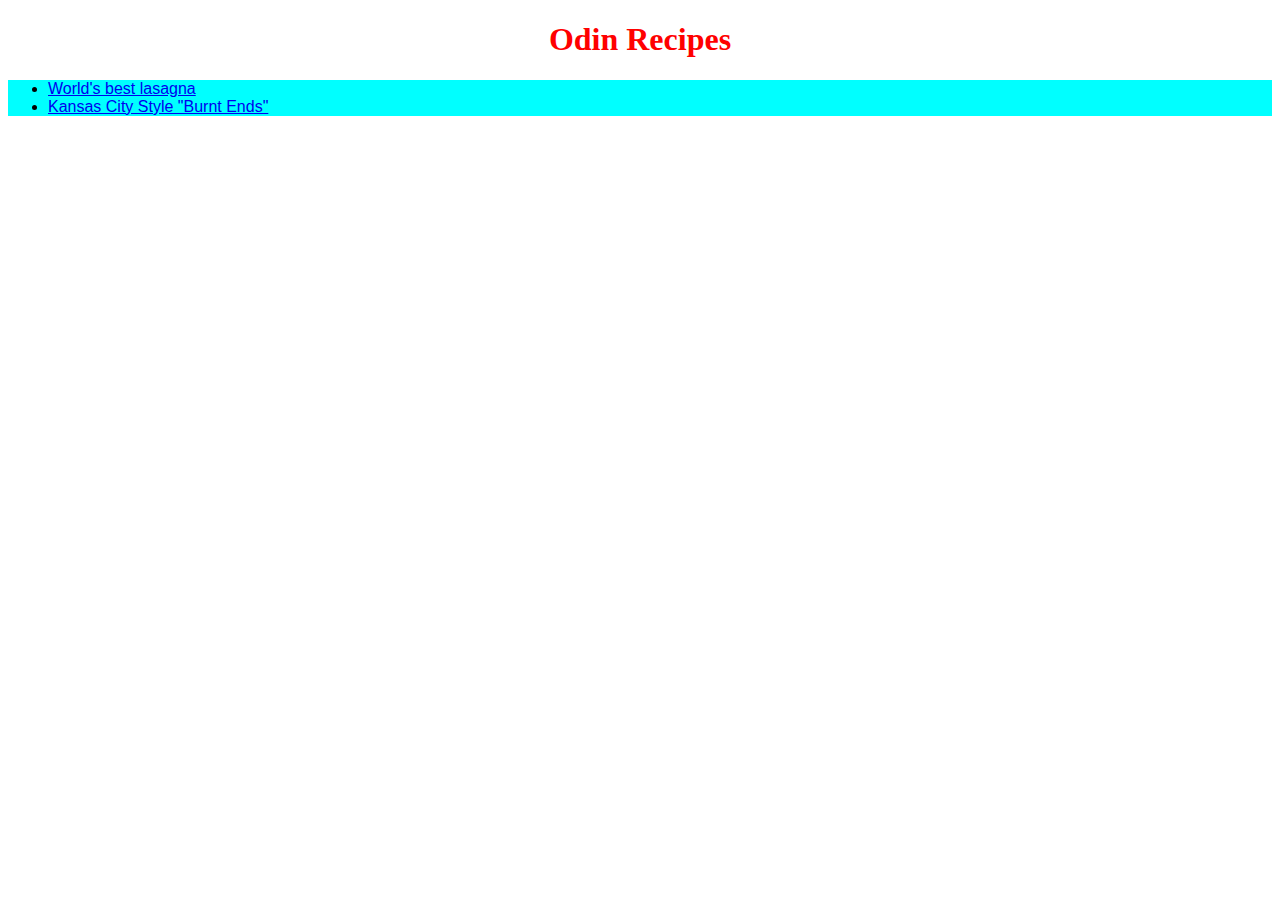
<file: index.html>
<!DOCTYPE html>
<html lang="en">
    <head>
        <meta charset="utf-8">
        <link rel="stylesheet" href="style.css">        
        <title>Odin Recipes</title>
    </head>
    <body>
        <h1 class="title">Odin Recipes</h1>
        <ul class="list">
            <li><a href="./recipes/lasagna.html">World's best lasagna</a></li>
            <li><a href="./recipes/kansas.html">Kansas City Style "Burnt Ends"</a></li>
        </ul>        
        
    </body>
</html>
</file>
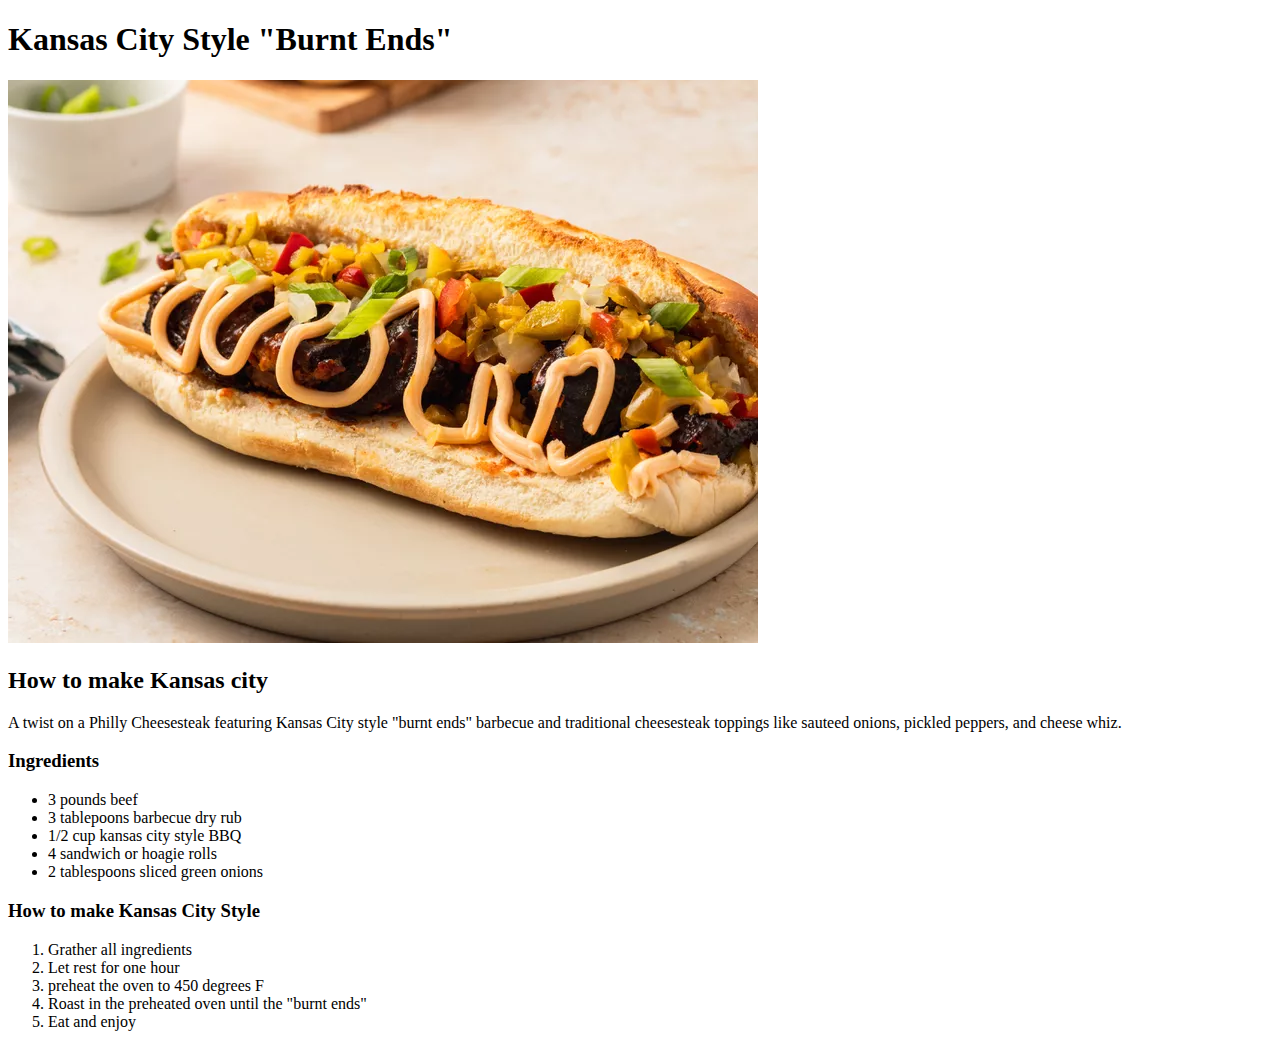
<file: recipes/kansas.html>
<!DOCTYPE html>
<html lang="en">
    <head>
        <meta charset="utf-8">
        <title>Kansas city Style "Burnt Ends"</title>
    </head>
    <body>

        <h1>Kansas City Style "Burnt Ends"</h1>

        <img src="../img/kansas.webp">

        <h2>How to make Kansas city</h2>

        <p>A twist on a Philly Cheesesteak featuring Kansas City style "burnt ends" barbecue and traditional cheesesteak toppings like sauteed onions, pickled peppers, and cheese whiz.</p>

        <h3>Ingredients</h3>
        <ul>
            <li>3 pounds beef</li>
            <li>3 tablepoons barbecue dry rub</li>
            <li>1/2 cup kansas city style BBQ</li>
            <li>4 sandwich or hoagie rolls</li>
            <li>2 tablespoons sliced green onions</li>
        </ul>
        <h3>How to make Kansas City Style</h3>
        <ol>
            <li>Grather all ingredients</li>
            <li>Let rest for one hour</li>
            <li>preheat the oven to 450 degrees F</li>
            <li>Roast in the preheated oven until the "burnt ends"</li>
            <li>Eat and enjoy</li>
        </ol>
    </body>
</html>
</file>
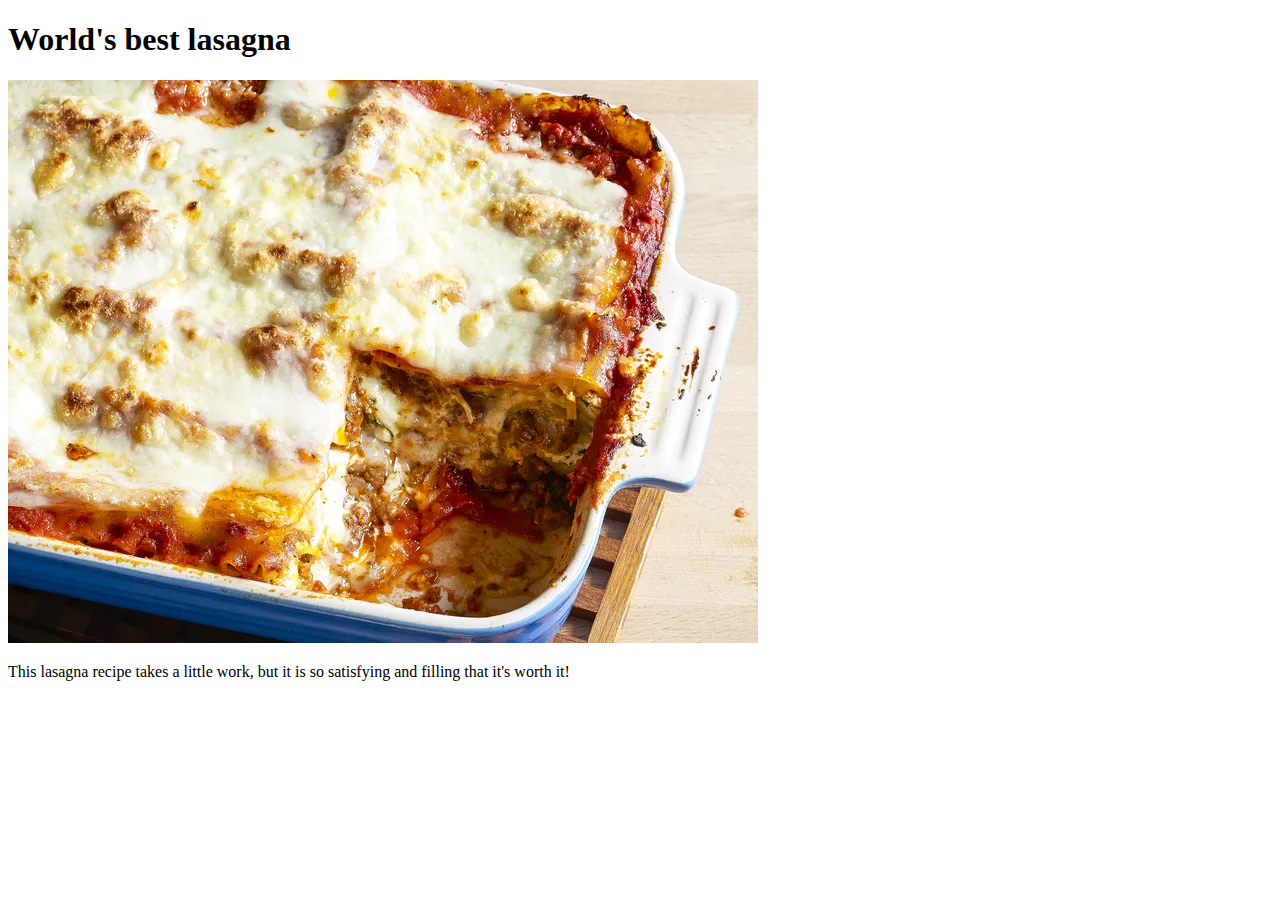
<file: recipes/lasagna.html>
<!DOCTYPE html>
<html lang="en">
    <head>
        <meta charset="utf-8">
        <title>Lasagna Recipe</title>
    </head>
    <body>
        <h1>World's best lasagna</h1>
        <img src="../img/lasagna.webp" alt="World best lasagna">
        <p>This lasagna recipe takes a little work, but it is so satisfying and filling that it's worth it!</p>

    </body>
</html>
</file>
<file: style.css>
.title {
    color: red;
    text-align: center;
}

.list {
    background-color: aqua;
    font-family: 'Gill Sans', 'Gill Sans MT', Calibri, 'Trebuchet MS', sans-serif;
}
</file>
